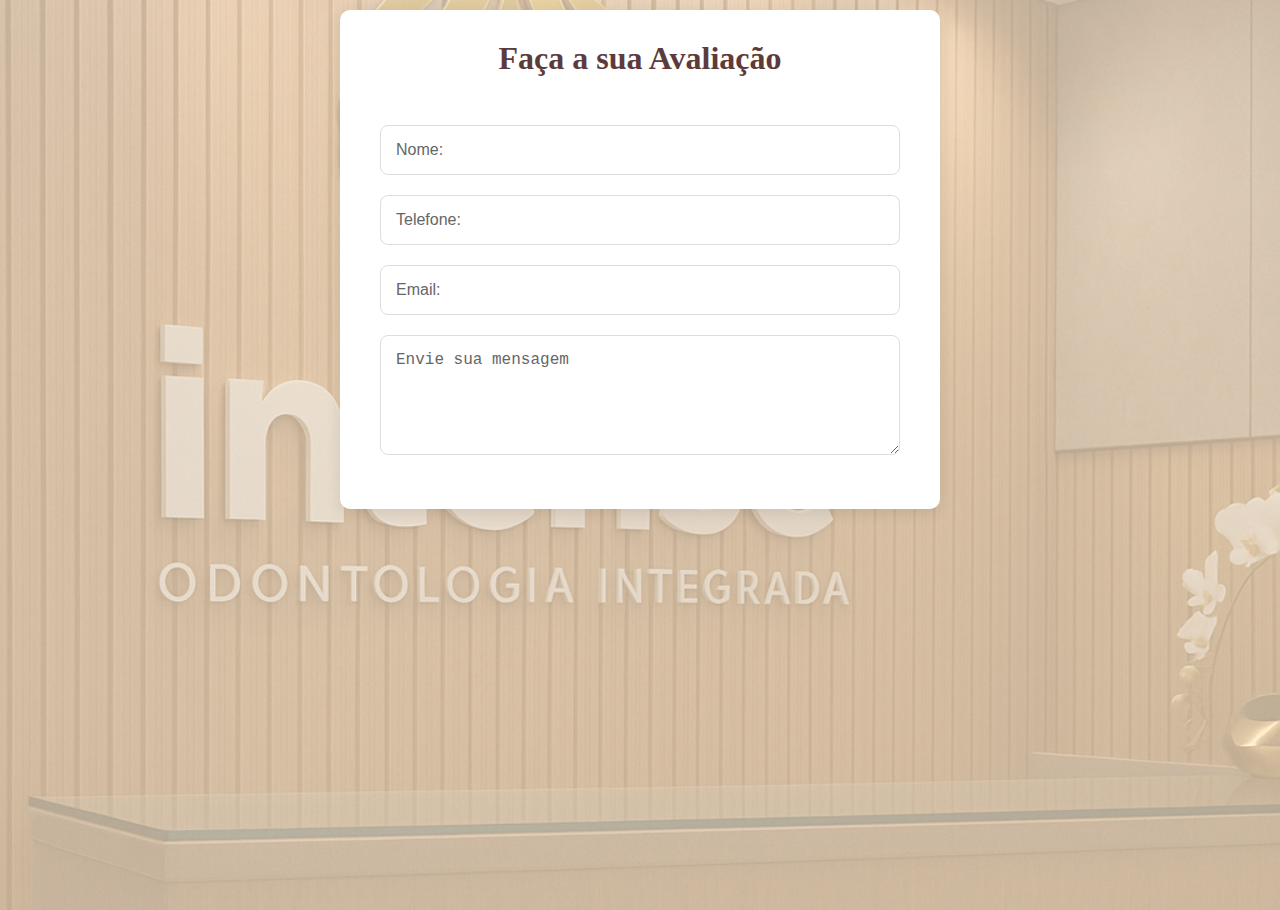
<file: avaliacao.html>
<!DOCTYPE html>
<html lang="en">
<head>
    <meta charset="UTF-8">
    <meta name="viewport" content="width=device-width, initial-scale=1.0">
    <title>Avaliação</title>
    <link href="https://fonts.googleapis.com/css2?family=Italiana&display=swap" rel="stylesheet">
    <link rel="stylesheet" href="style/avaliacao.css">
</head>
<body>
    <div class="container">
    <h2>Faça a sua Avaliação</h2><br>
<form>
    <input type="text" placeholder="Nome:" class="bloco">
    <input type="tel" placeholder="Telefone:" class="bloco">
    <input type="email" placeholder="Email:" class="bloco">
    <textarea placeholder="Envie sua mensagem" class="bloco"></textarea>
</form>
</div>
</body>
</html>
</file>
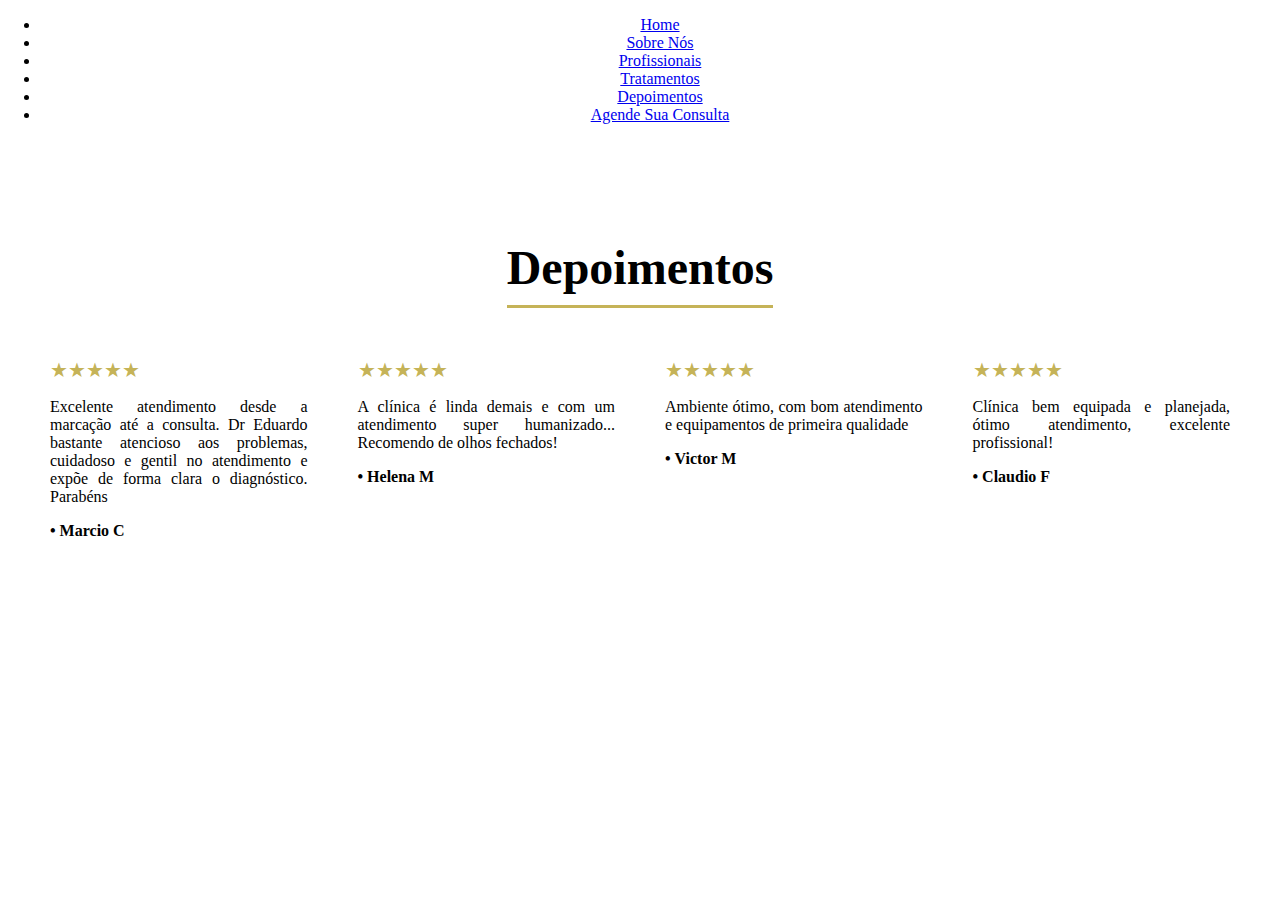
<file: depoimentos.html>
<!DOCTYPE html>
<html lang="en">
<head>
    <meta charset="UTF-8">
    <title>Depoimentos</title>
    <link rel="stylesheet" href="style/depoimentos.css">

</head>
<body>
   <header>
        <div class="header-content">
            <nav>
                <ul class="menu">
                    <li><a href="index.html">Home</a></li>
                    <li><a href="sobre.html">Sobre Nós</a></li>
                    <li><a href="profissionais.html">Profissionais</a></li>
                    <li><a href="tratamentos.html">Tratamentos</a></li>
                    <li><a href="depoimentos.html">Depoimentos</a></li>
                    <li><a href="avaliacao.html" class="botao">Agende Sua Consulta</a></li>
                </ul>
            </nav>
        </div>
    </header>
 <section class="depoimentos">
    <h2>Depoimentos</h2>
    <div class="cards">
      <div class="card">
        <div class="estrelas">★★★★★</div>
        <p class="depoimento">Excelente atendimento desde a marcação até a consulta. Dr Eduardo bastante atencioso aos problemas, cuidadoso e gentil no atendimento e expõe de forma clara o diagnóstico. Parabéns</p>
        <p class="autor">• <strong>Marcio C</strong></p>
      </div>
      <div class="card">
        <div class="estrelas">★★★★★</div>
        <p class="depoimento" >A clínica é linda demais e com um atendimento super humanizado... Recomendo de olhos fechados!</p>
        <p class="autor">• <strong>Helena M</strong></p>
      </div>
      <div class="card">
        <div class="estrelas">★★★★★</div>
        <p class="depoimento">Ambiente ótimo, com bom atendimento e equipamentos de primeira qualidade</p>
        <p class="autor">• <strong>Victor M</strong></p>
      </div>
      <div class="card">
        <div class="estrelas">★★★★★</div>
        <p class="depoimento">Clínica bem equipada e planejada, ótimo atendimento, excelente profissional!</p>
        <p class="autor">• <strong>Claudio F</strong></p>
      </div>
    </div>
    
  </section>
</body>
</html>
</file>
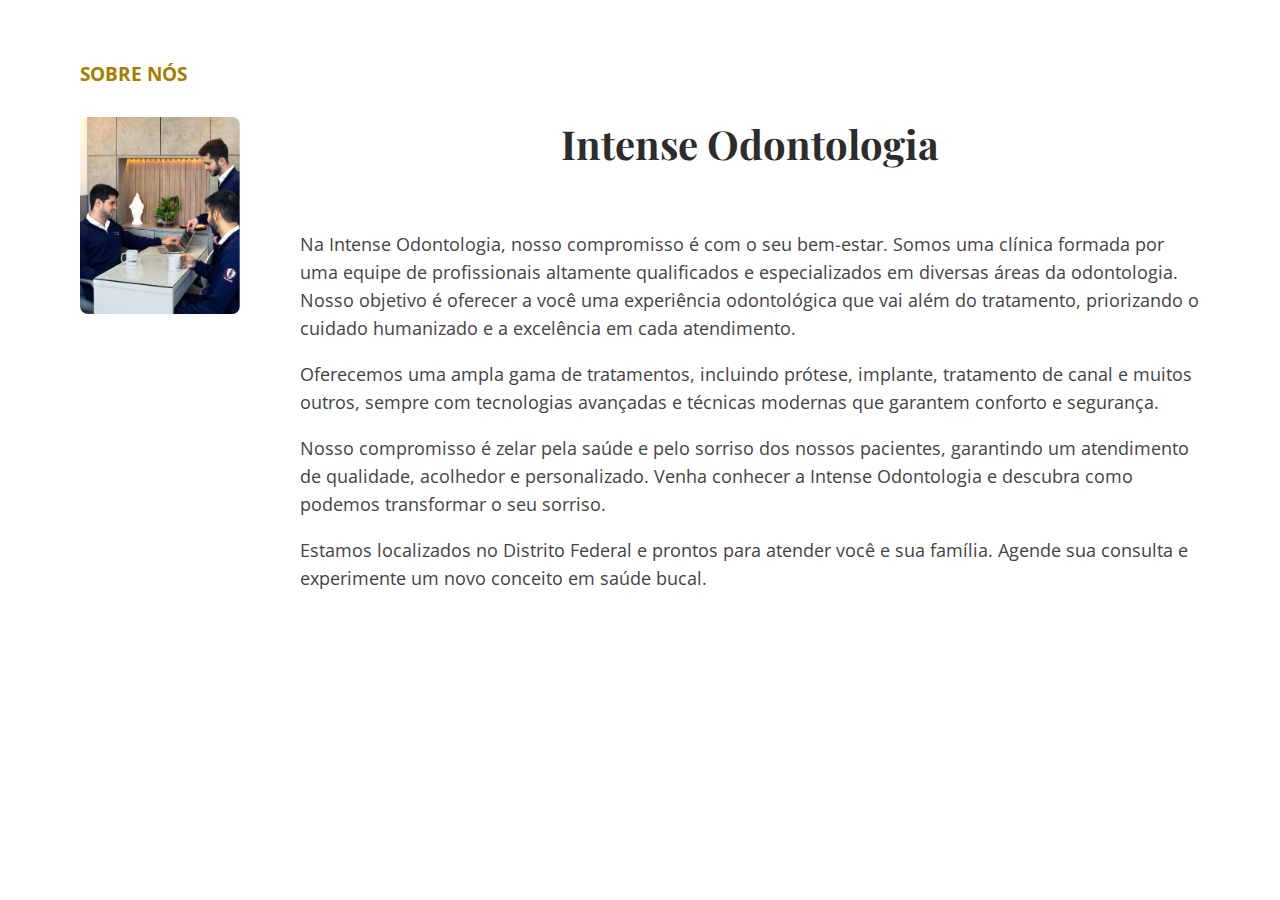
<file: sobre.html>
<!DOCTYPE html>
<html lang="pt-br">
<head>
    <meta charset="UTF-8">
    <meta name="viewport" content="width=device-width, initial-scale=1.0">
    <title>Sobre Nós</title>

    <!-- FONTES -->
    <link href="https://fonts.googleapis.com/css2?family=Playfair+Display:wght@400;600&family=Open+Sans&display=swap" rel="stylesheet">

    <!-- CSS -->
    <link rel="stylesheet" href="style/sobre.css">
</head>
<body>
  <section id="sobre">
    <h3 class="subtitulo">SOBRE NÓS</h3>
    
    <div class="sessao-conteudo">
      <div class="imagemSobre">
        <img src="images/ImgSobre.jpg" alt="Equipe Intense">
      </div>
      <div class="textoSobre">
        <h2 class="titulo">Intense Odontologia</h2><br>
        <p>Na Intense Odontologia, nosso compromisso é com o seu bem-estar. Somos uma clínica formada por uma equipe de profissionais altamente qualificados e especializados em diversas áreas da odontologia. Nosso objetivo é oferecer a você uma experiência odontológica que vai além do tratamento, priorizando o cuidado humanizado e a excelência em cada atendimento.</p>
        <p>Oferecemos uma ampla gama de tratamentos, incluindo prótese, implante, tratamento de canal e muitos outros, sempre com tecnologias avançadas e técnicas modernas que garantem conforto e segurança.</p>
        <p>Nosso compromisso é zelar pela saúde e pelo sorriso dos nossos pacientes, garantindo um atendimento de qualidade, acolhedor e personalizado. Venha conhecer a Intense Odontologia e descubra como podemos transformar o seu sorriso.</p>
        <p>Estamos localizados no Distrito Federal e prontos para atender você e sua família. Agende sua consulta e experimente um novo conceito em saúde bucal.</p>
      </div>
    </div>
  </section>
</body>
</html>
</file>
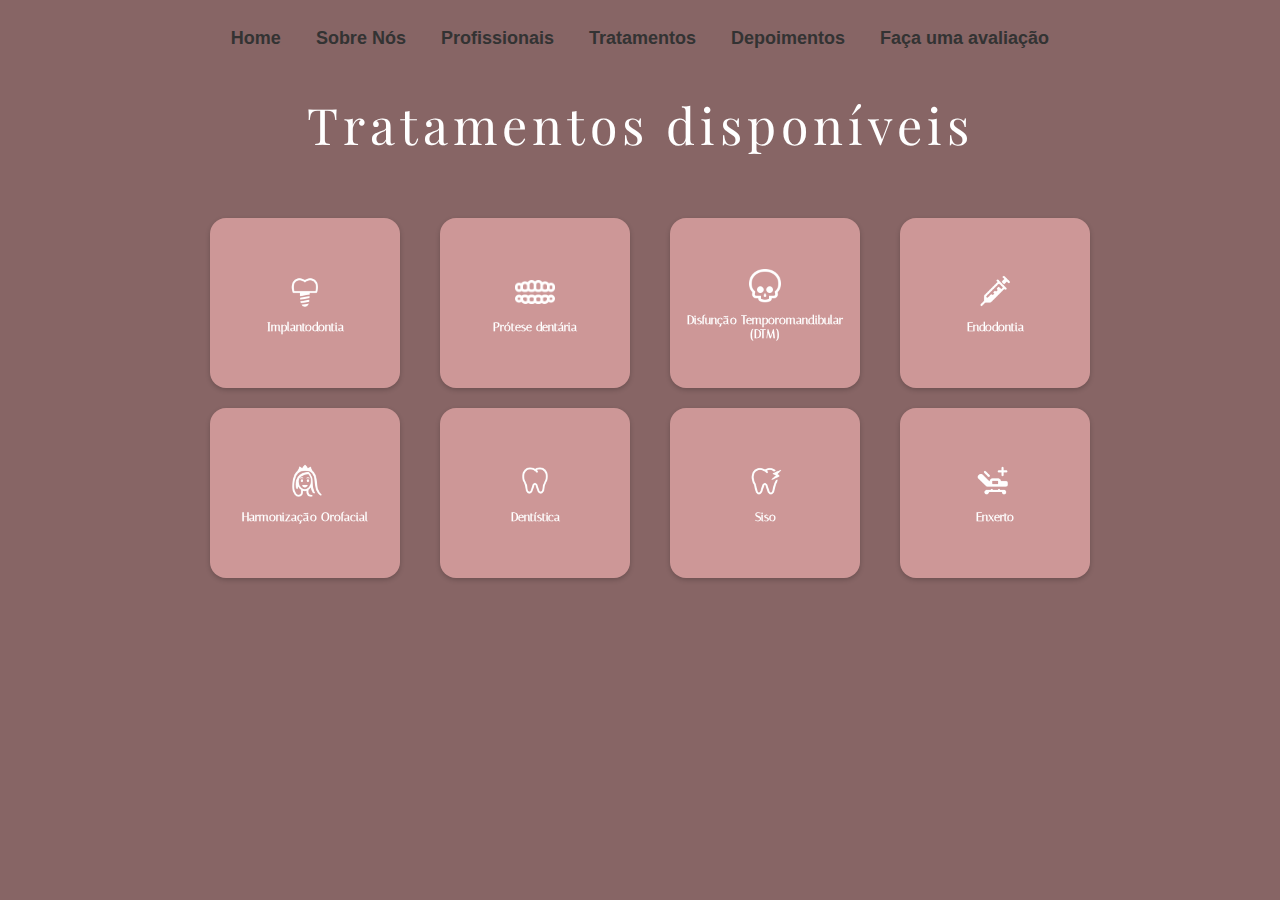
<file: tratamentos.html>
<!DOCTYPE html>
<html lang="pt-BR">
<head>
    <meta charset="UTF-8">
    <meta name="viewport" content="width=device-width, initial-scale=1.0">
    <title>Tratamentos</title>
    <link href="https://fonts.googleapis.com/css2?family=Italiana&family=Playfair+Display&display=swap" rel="stylesheet">
    <link rel="stylesheet" href="style/tratamentos.css">
</head>
<body>
     <header>
        <div class="header-content">
            <nav>
                <ul class="menu">
                    <li><a href="home.html">Home</a></li>
                    <li><a href="sobre.html">Sobre Nós</a></li>
                    <li><a href="profissionais.html">Profissionais</a></li>
                    <li><a href="tratamentos.html">Tratamentos</a></li>
                    <li><a href="depoimentos.html">Depoimentos</a></li>
                    <li><a href="avaliacao.html" class="botao">Faça uma avaliação</a></li>
                </ul>
            </nav>
        </div>
    </header>
    <h2 class="titulo">Tratamentos disponíveis</h2>
    <div class="grid-tratamentos">
        <div class="card">
            <div class="card-inner">
                <div class="card-front">
                    <img src="images/implante.jpg" alt="Implantodontia" width="40">
                    <span>Implantodontia</span>
                </div>
                <div class="card-back">
                    <span>Implante dentário e reabilitação de pacientes que sofreram perda de dentes</span>
                </div>
            </div>
        </div>

        <div class="card">
            <div class="card-inner">
                <div class="card-front">
                    <img src="images/protese.jpg" alt="Prótese dentária" width="40">
                    <span>Prótese dentária</span>
                </div>
                <div class="card-back">
                    <span>Substituição de dentes perdidos, podendo ser removíveis (encaixadas) ou fixas (implantadas).<br> 
                    Coroas e facetas em cerâmica <br>
                    Protocolo sobre implante de resina e cerâmica <br>
                    Próteses removeis total ou parcial 
                    </span>
                </div>
            </div>
        </div>

        <div class="card">
            <div class="card-inner">
                <div class="card-front">
                    <img src="images/disfuncao.jpg" alt="DTM" width="40">
                    <span>Disfunção Temporomandibular (DTM)</span>
                </div>
                <div class="card-back">
                    <span>Tratamento com Placa Mio Relaxante (bruxismo) para solucionar problemas ou alterações nas articulações que ligam o maxilar á mandíbula, ocasionando dores e dificuldade de mover a boca</span>
                </div>
            </div>
        </div>

        <div class="card">
            <div class="card-inner">
                <div class="card-front">
                    <img src="images/endondotia.jpg" alt="DTM" width="40">
                    <span>Endodontia</span>
                </div>
                <div class="card-back">
                    <span>Tratamento de canal: remoção da polpa dentária e obturação do canal radicular</span>
                </div>
            </div>
        </div>

          <div class="card">
            <div class="card-inner">
                <div class="card-front">
                    <img src="images/harmonizacao.jpg" alt="DTM" width="40">
                    <span>Harmonização Orofacial</span>
                </div>
                <div class="card-back">
                    <span>Equilíbrio entre a relação estética e funcional do rosto e sorriso do paciente através do botox e preenchimento</span>
                </div>
            </div>
        </div>

        <div class="card">
            <div class="card-inner">
                <div class="card-front">
                    <img src="images/dentistica.jpg" alt="DTM" width="40">
                    <span>Dentística</span>
                </div>
                <div class="card-back">
                    <span>Trata não apenas da saúde bucal do paciente, como também os fatores estéticos com restaurações e faceta em resina composta</span>
                </div>
            </div>
        </div>

        <div class="card">
            <div class="card-inner">
                <div class="card-front">
                    <img src="images/siso.jpg" alt="DTM" width="40">
                    <span>Siso</span>
                </div>
                <div class="card-back">
                    <span>Extração de sisos</span>
                </div>
            </div>
        </div>

         <div class="card">
            <div class="card-inner">
                <div class="card-front">
                    <img src="images/enxerto.jpg" alt="DTM" width="40">
                    <span>Enxerto</span>
                </div>
                <div class="card-back">
                    <span>Enxerto gengival</span>
                </div>
            </div>
        </div>
        
</body>
</html>
</file>
<file: style/depoimentos.css>
body {
  font-family: 'Georgia', serif;
  background-color: #fff;
  color: #000;
  margin: 0;
  padding: 0;
  text-align: center;
}

.depoimentos {
  padding: 60px 20px;
}
.depoimento{
    text-align: justify;
}
.depoimentos h2 {
  font-size: 48px;
  margin-bottom: 40px;
  border-bottom: 3px solid #c5b358;
  display: inline-block;
  padding-bottom: 10px;
}

.cards {
  display: flex;
  justify-content: center;
  flex-wrap: wrap;
  gap: 30px;
  margin: 0 auto;
  max-width: 1200px;
}

.card {
  text-align: justify;
  flex: 1 1 250px;
  max-width: 280px;
  background: transparent;
  padding: 10px;
  text-align: left;
  color: #000;
}

.estrelas {
  color: #c5b358;
  font-size: 20px;
  margin-bottom: 10px;
}

.autor {
  font-weight: bold;
  color: #000;
  margin-top: 10px;
}

.comentario {
  margin-top: 40px;
}

.comentario a {
  color: #c5b358;
  text-decoration: none;
  border-bottom: 2px solid #c5b358;
  padding-bottom: 3px;
}
</file>
<file: style/sobre.css>
.header-content {
  display: flex;
  justify-content: center; /* Centraliza o conteúdo */
  width: 100%;
  padding: 27px 0;
}

.menu {
  display: flex;
  gap: 35px;
  list-style: none;
  padding: 0;
  margin: 0;
}

nav ul {
  display: flex;
  list-style: none;
  margin: 0;
  padding: 0;
  gap: 35px;
  justify-content: center; /* Garante centralização */
}

nav {
  width: 100%;
  text-align: center;
}


nav ul li {
  margin: 0; 
}

nav ul li a {
  font-family: "Special Gothic Expanded One", sans-serif;
  font-size: 18px;
  color: #333333;
  text-decoration: none;
  position: relative;
  font-weight: bold;
  display: inline-block;
}


nav ul li a::after,
nav ul li a::before {
  content: '';
  position: absolute;
  width: 100%;
  height: 2px;
  background: linear-gradient(to right, saddlebrown, #5d3b3b);
  left: 0;
  transform: scaleX(0);
  transition: transform 0.4s ease-out;
}

nav ul li a::after {
  bottom: -5px;
  transform-origin: right;
}

nav ul li a::before {
  top: -5px;
  transform-origin: left;
}

nav ul li a:hover::after,
nav ul li a:hover::before {
  transform: scaleX(1);
}




body {
  font-family: 'Open Sans', sans-serif;
  margin: 0;
  padding: 0;
  box-sizing: border-box;
  background-color: #fff;
}

/* container principal com layout em coluna */
#sobre {
  display: flex;
  flex-direction: column;
  padding: 60px 80px;
}

/* subtitulo (SOBRE NÓS) acima de tudo */
.subtitulo {
  color: #a67c00; /* dourado */
  font-weight: bold;
  font-size: 1.2rem;
  margin: 0;
  text-transform: uppercase;
  margin-bottom: 30px;
  align-self: flex-start;
}

/* bloco com imagem e texto lado a lado */
.sessao-conteudo {
  display: flex;
  align-items: flex-start;
  justify-content: space-between;
  gap: 60px;
}

/* imagem à esquerda */
.imagemSobre img {
  max-width: 400px;
  width: 100%;
  border-radius: 8px;
  object-fit: cover;
}

/* texto à direita da imagem */
.textoSobre {
  max-width: 900px;
}

.titulo {
  font-family: 'Playfair Display', serif;
  font-size: 2.5rem;
  margin: 0 0 20px;
  color: #2c2c2c;
  text-align: center;
}

.textoSobre p {
  font-family: 'Open Sans', sans-serif;
  font-size: 1.1rem;
  line-height: 1.6;
  margin-bottom: 16px;
  color: #444;
}
</file>
<file: style/tratamentos.css>
.header-content {
  display: flex;
  align-items: center;
  gap: 45px; 
  width: 100%;
  padding: 10px 0x; 
}
.menu {
  display: flex;
  gap: 35px;
  list-style: none;
  padding: 0;
  margin: 0;
}

nav ul {
  display: flex;
  list-style: none;
  margin: 0;
  padding: 0;
  gap: 35px; 
 
}

nav ul li {
  margin: 0; 
}

nav ul li a {
  font-family: "Special Gothic Expanded One", sans-serif;
  font-size: 18px;
  color: #333333;
  text-decoration: none;
  position: relative;
  font-weight: bold;
  display: inline-block;
}


nav ul li a::after,
nav ul li a::before {
  content: '';
  position: absolute;
  width: 100%;
  height: 2px;
  background: linear-gradient(to right, saddlebrown, #5d3b3b);
  left: 0;
  transform: scaleX(0);
  transition: transform 0.4s ease-out;
}

nav ul li a::after {
  bottom: -5px;
  transform-origin: right;
}

nav ul li a::before {
  top: -5px;
  transform-origin: left;
}

nav ul li a:hover::after,
nav ul li a:hover::before {
  transform: scaleX(1);
}

body {
    font-family: 'Italiana', serif;
    display: flex;
    flex-direction: column;
    align-items: center;
    padding: 20px;
    background-color: #876565;
}

.titulo {
    font-family: 'Playfair Display', serif;
    font-size: 50px;
    letter-spacing: 5px; 
    margin-bottom: 30px;
    text-align: center;
    color: white;
    font-weight: 300;
}

.grid-tratamentos {
    display: grid;
    grid-template-columns: repeat(4, 1fr);
    gap: 40px 60px; 
    justify-items: center;
    margin-top: 30px;
}


.card {
    width: 170px;
    height: 150px;
    perspective: 1000px;
    cursor: pointer;
}

.card-inner {
    position: relative;
    width: 100%;
    height: 100%;
    transition: transform 0.6s;
    transform-style: preserve-3d;
}

.card:hover .card-inner {
    transform: rotateY(180deg);
}

.card-front, .card-back {
    position: absolute;
    width: 100%;
    height: 100%;
    backface-visibility: hidden;
    display: flex;
    flex-direction: column;
    justify-content: center;
    align-items: center;
    border-radius: 16px;
    font-size: 12px;
    font-weight: bold;
    padding: 10px;
    text-align: center;
    word-break: break-word;
    box-shadow: 0 2px 5px rgba(0, 0, 0, 0.2);
}

.card-front {
    background-color: #CD9797;
    color: white;
    gap: 8px;
}

.card-back {
    background-color:#493030;
    color: white;
    transform: rotateY(180deg);
}
</file>
<file: style/avaliacao.css>
/* Reset */
* {
    margin: 0;
    padding: 0;
    box-sizing: border-box;
}

/* Fonte e fundo */
body {
    font-family: sans-serif;
    background: url('../images/fundo.png') no-repeat center center fixed;
    background-size: cover;
    color: black;
    min-height: 100vh;
}

/* Header */
.header-content {
    display: flex;
    align-items: center;
    justify-content: space-between;
    padding: 10px 40px;
    max-width: 1200px;
    margin: 0 auto;
    position: relative;
    z-index: 1001;
}

.logo img {
    max-width: 250px;
    height: auto;
}

/* Menu Desktop */
nav {
    display: block;
}

.menu {
    display: flex;
    list-style: none;
    gap: 35px;
}

.menu li a {
    font-size: 16px;
    font-weight: bold;
    color: #333;
    text-decoration: none;
}

.menu li a:hover {
    color: #5d3b3b;
}

/* Formulário */
.container {
    max-width: 600px;
    margin: 10px auto 60px auto; /* Reduz a margem de cima */
    padding: 30px;
    background-color: white;
    border-radius: 10px;
    box-shadow: 0 4px 15px rgba(0, 0, 0, 0.1);
    text-align: center;
}

/* Estilo específico para o título */
.container h2 {
    margin-top: 0;
    margin-bottom: 30px; /* Afasta o título dos campos */
    font-size: 32px;
    font-family: 'Playfair Display', serif;
    color: #5d3b3b;
}


.bloco {
    width: calc(100% - 20px);
    padding: 15px;
    margin-bottom: 20px;
    border: 1px solid #ddd;
    border-radius: 8px;
    font-size: 16px;
    background-color: white;
    color: black;
}

textarea.bloco {
    resize: vertical;
    min-height: 120px;
}

.bloco::placeholder {
    color: #666;
}

/* Botão */
.enviar-btn {
    background-color: #5d3b3b;
    color: white;
    padding: 15px 40px;
    border: none;
    border-radius: 8px;
    font-size: 18px;
    cursor: pointer;
    transition: background-color 0.3s ease;
}

.enviar-btn:hover {
    background-color: #7a4e4e;
}

/* Acessibilidade */
.visually-hidden {
    position: absolute;
    left: -10000px;
    width: 1px;
    height: 1px;
    overflow: hidden;
}

/* MENU HAMBÚRGUER - MOBILE */
.menu-toggle {
    display: none;
}

.menu-icon {
    display: none;
}

@media (max-width: 768px) {
    .header-content {
        flex-direction: row;
        justify-content: space-between;
        align-items: center;
        padding: 10px 20px;
    }

    .logo img {
        max-width: 120px;
    }

    .menu-icon {
        display: flex;
        flex-direction: column;
        gap: 5px;
        cursor: pointer;
        z-index: 1001;
    }

    .menu-icon span {
        display: block;
        width: 25px;
        height: 3px;
        background-color: #333;
        transition: all 0.3s ease;
    }

    nav {
        display: none;
        position: absolute;
        top: 100%;
        left: 0;
        width: 100%;
        background-color: white;
        box-shadow: 0 4px 8px rgba(0, 0, 0, 0.1);
        z-index: 1000;
    }

    .menu {
        flex-direction: column;
        align-items: center;
        padding: 1rem 0;
        gap: 0;
    }

    .menu li a {
        padding: 1rem;
        width: 100%;
        text-align: center;
        border-bottom: 1px solid #f0f0f0;
        font-size: 16px;
    }

    .menu-toggle:checked ~ nav {
        display: block;
    }

    .menu-toggle:checked ~ .menu-icon span:nth-child(1) {
        transform: rotate(45deg) translate(5px, 5px);
    }

    .menu-toggle:checked ~ .menu-icon span:nth-child(2) {
        opacity: 0;
    }

    .menu-toggle:checked ~ .menu-icon span:nth-child(3) {
        transform: rotate(-45deg) translate(5px, -5px);
    }
}
.menu {
    flex-direction: column;
    align-items: center;
    padding: 1rem 0;
    gap: 0;
}

.menu li a {
    padding: 1rem;
    width: 100%;
    text-align: center;
    border-bottom: 1px solid #f0f0f0;
    font-size: 16px;
    color: #333;
    text-decoration: none; /* <- Remover sublinhado */
}

.menu li:last-child a {
    border-bottom: none;
}
</file>
